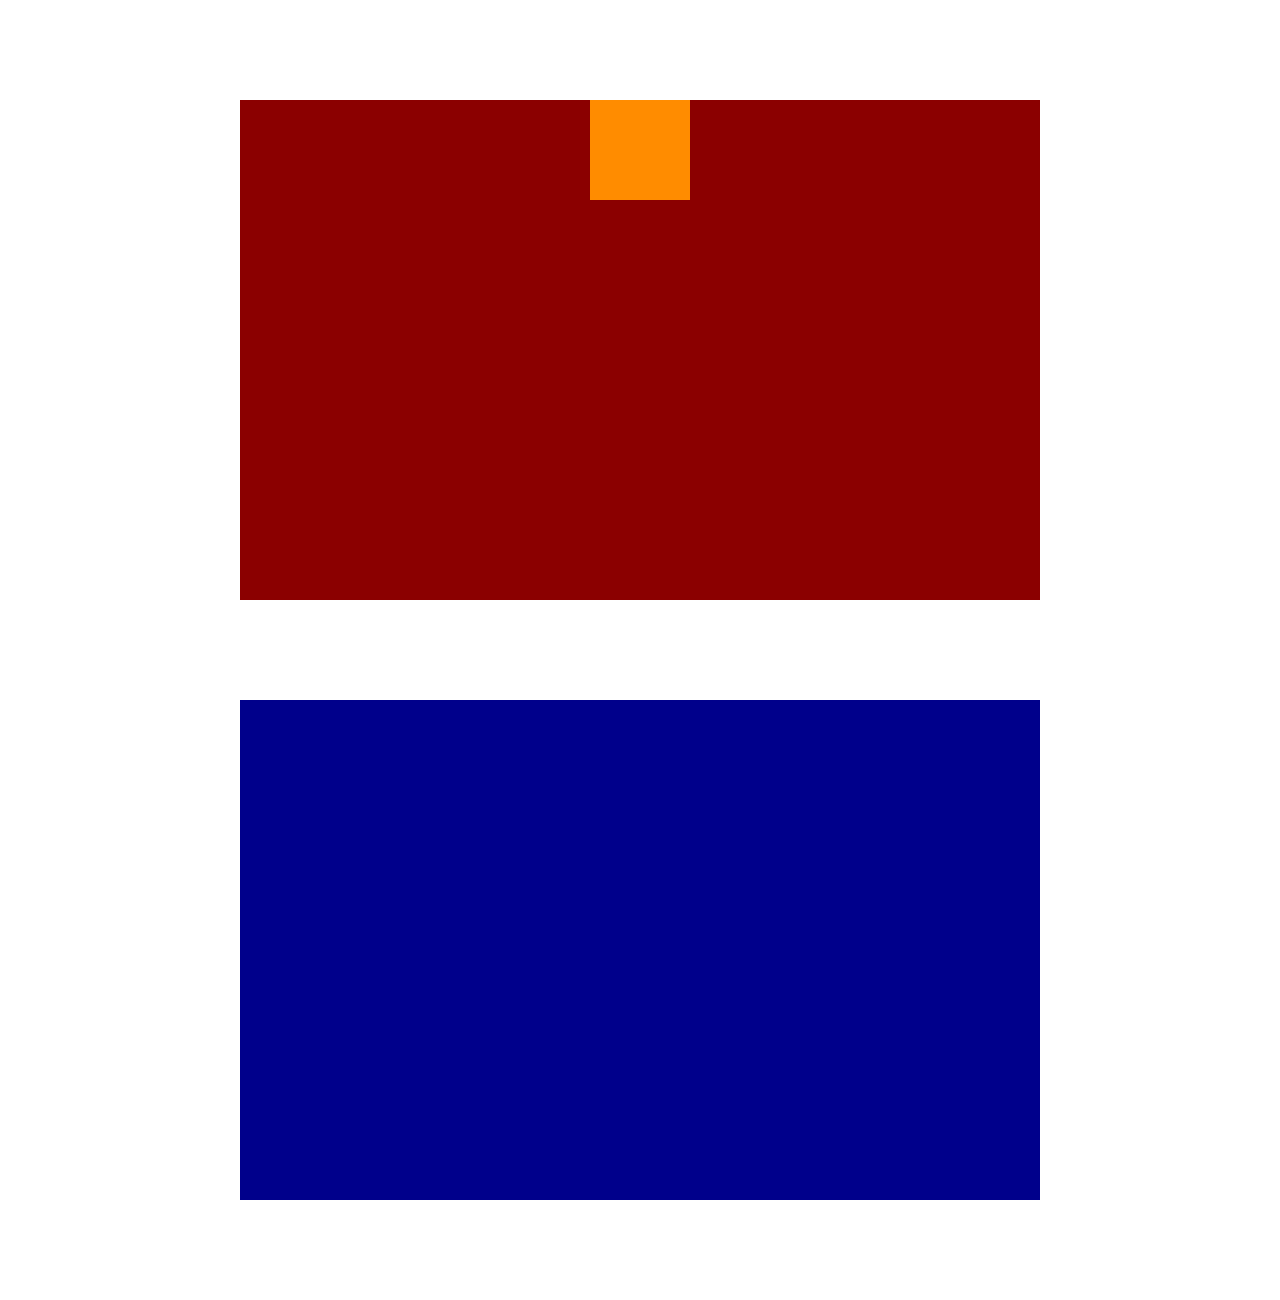
<file: position.html>
<!DOCTYPE html>
<html lang="en">
<head>
    <meta charset="UTF-8">
    <meta name="viewport" content="width=device-width, initial-scale=1.0">
    <title>position</title>
    <style>
        .box1{
            height:500px;
            width:800px;
            margin:100px auto;
            background-color: darkred;
        }
        .child{
            height:100px; 
            width:100px;
            background-color: darkorange;
            margin: 50px auto;
            position: sticky;
            top:0px;
            z-index: 999;
        }
        .box2{
            height:500px;
            width:800px;
            margin:100px auto;
            background-color: darkblue;
        }
    </style>
</head>
<body>
    <div class="box1">
        <div class="child"></div>
    </div>
    <div class="box2"></div>
</body>
</html>
</file>
